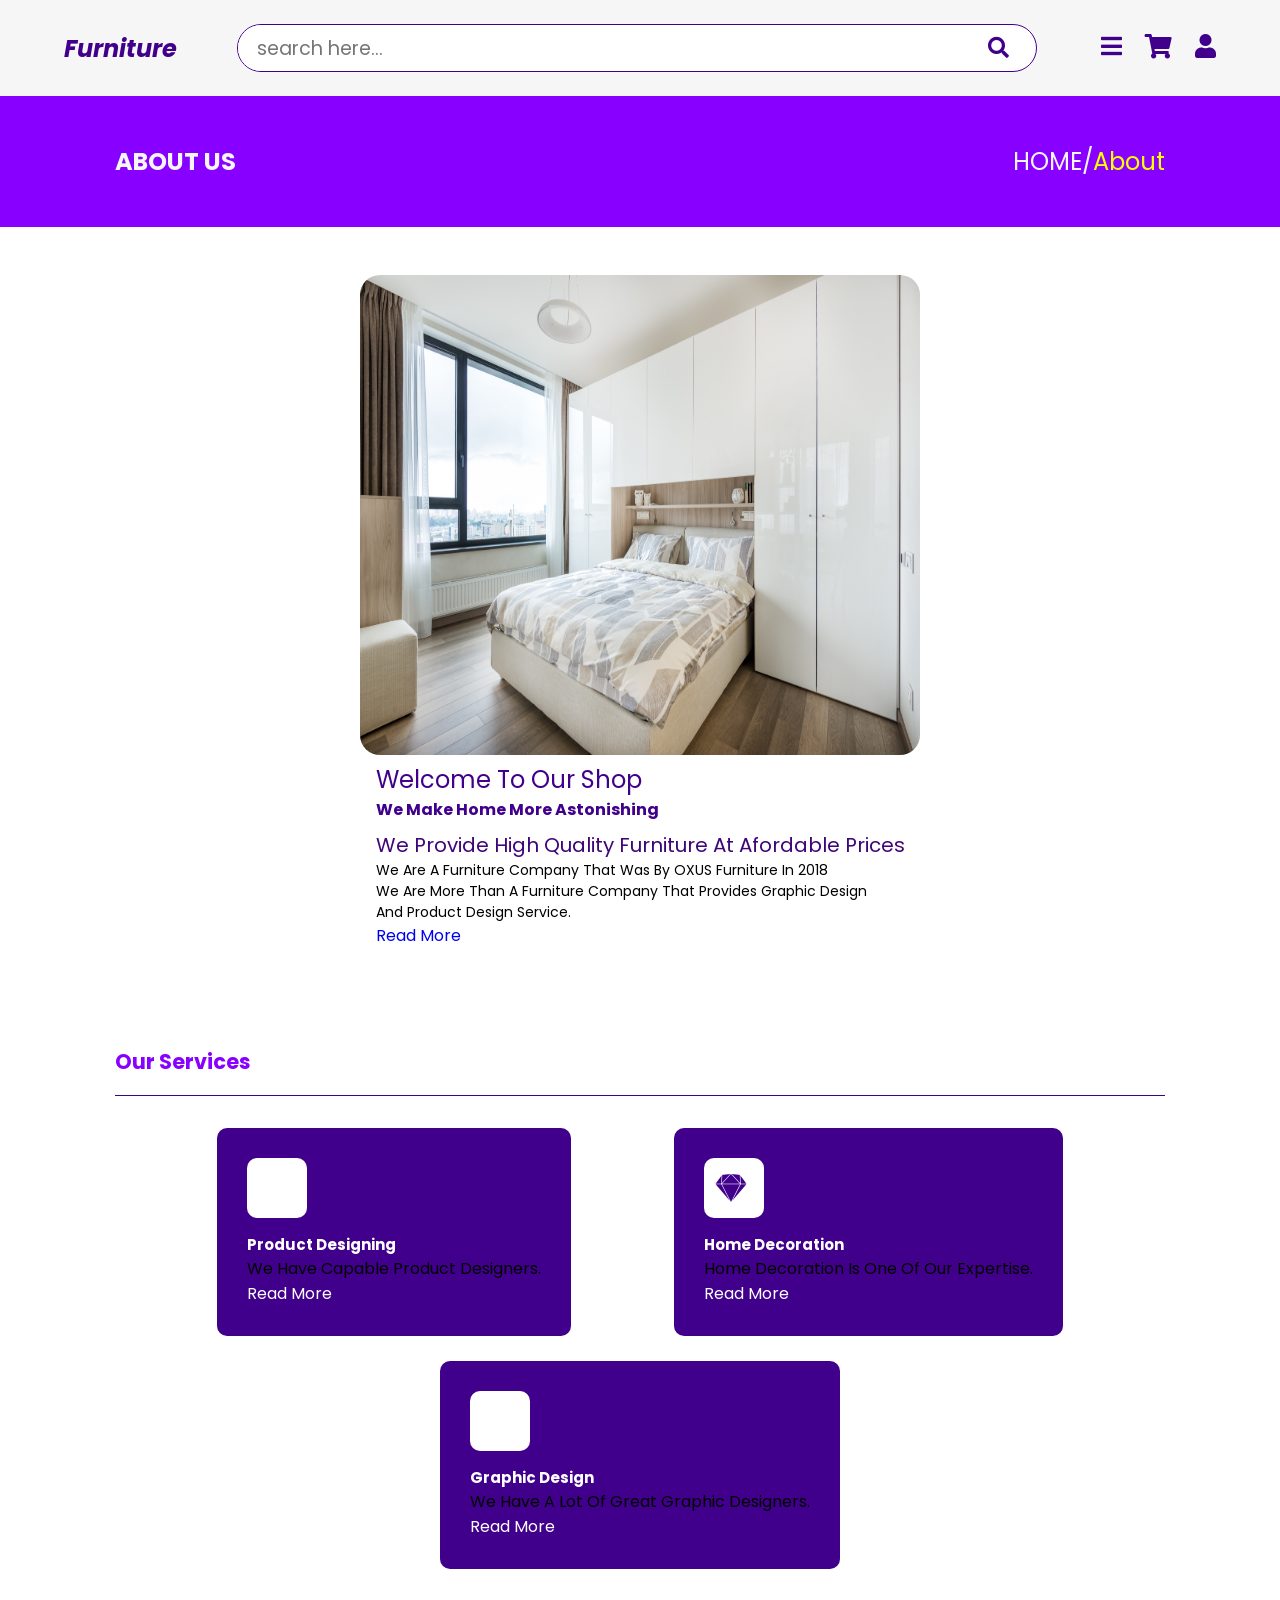
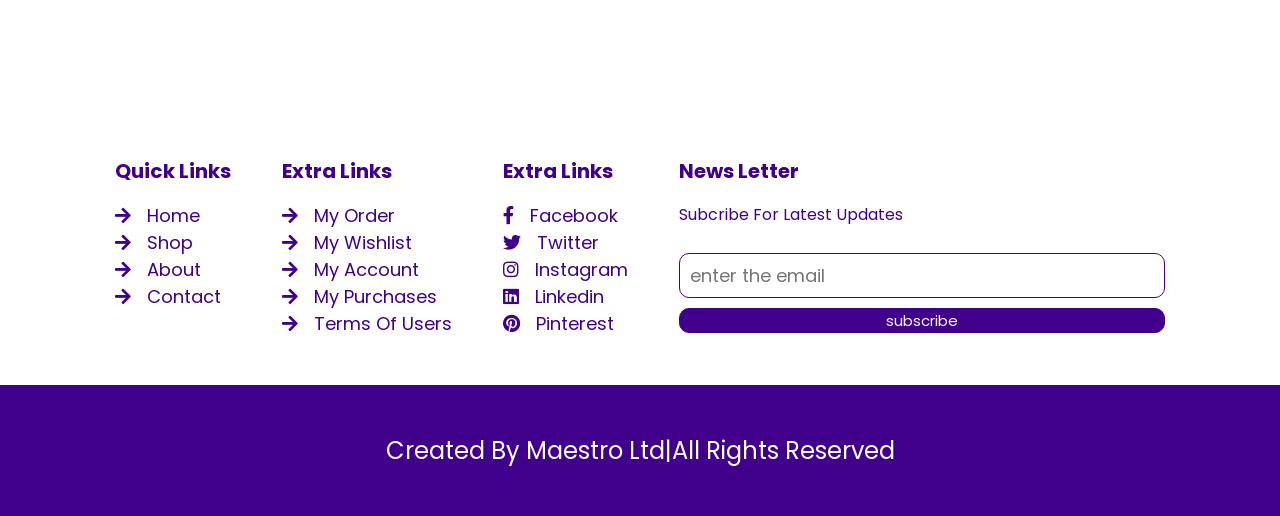
<file: index.html>
<!DOCTYPE html>
<html lang="en">
<head>
    <meta charset="UTF-8">
    <meta http-equiv="X-UA-Compatible" content="IE=edge">
    <meta name="viewport" content="width=device-width, initial-scale=1.0">
    <title>Document</title>
    <!-- font awesome file link -->
    <link rel="stylesheet" href="https://use.fontawesome.com/releases/v5.11.2/css/all.css">
    <link rel="stylesheet" href="https://maxst.icons8.com/vue-static/landings/line-awesome/line-awesome/1.3.0/css/line-awesome.min.css">
    <!-- custom css file link -->
    <link rel="stylesheet" href="./assets/CSS/style.css">
    <!-- <link rel="stylesheet" href="./assets/CSS/bootstrap.min.css"> -->
</head>
<body>
    
  <!-- header section start -->
  <header class="header">
       <a href="home.html" class="logo">
        <i class="lar la-lightbulb">furniture</i>
       </a>
       <form action="" class="search-form">
         <input type="search" placeholder="search here..." id="search-box">
         <label for="search-box" class="fas fa-search"></label>
       </form>

       <div class="icon">
        <div id="menu-btn" class="fas fa-bars"></div>
        <div id="search-btn" class="fas fa-search"></div>
        <div id="cart-btn" class="fas fa-shopping-cart"></div>
        <div id="login-btn" class="fas fa-user"></div>
       </div>
  </header>
  <!--header section end  -->

  <!-- closer-btn -->
  <div id="closer" class="fas fa-times"></div>

  <!-- NavBar -->
  <nav class="navbar">
    <img src="./assets/images/id-card.png" alt="" height="64px">
    <a href="home.html"><i class="fas fa-home"></i>Home</a>
    <a href="shop.html"><i class="fas fa-store"></i>Shop</a>
    <a href="about.html"><i class="fas fa-user"></i>About</a>
    <a href="contact.html"><i class="fas fa-envelope-open-text"></i></i>Contact</a>
  </nav>
 <!--// NAVBAR -->

 <!--Shopping Cart  -->
 <div class="shopping-cart">

    <div class="box">
        <i class="fas fa-times"></i>
        <img src="./assets/images/cart-img-4.jpg">
        <div class="content">
            <h3>model furniture</h3>
            <span class="quantity">1</span>
            <span class="multiply">x</span>
            <span class="price">$140.00</span>
        </div>
    </div>

    <div class="box">
        <i class="fas fa-times"></i>
        <img src="./assets/images/cart-img-4.jpg">
        <div class="content">
            <h3>model furniture</h3>
            <span class="quantity">1</span>
            <span class="multiply">x</span>
            <span class="price">$140.00</span>
        </div>
    </div>

    <div class="box">
        <i class="fas fa-times"></i>
        <img src="./assets/images/cart-img-4.jpg">
        <div class="content">
            <h3>model furniture</h3>
            <span class="quantity">1</span>
            <span class="multiply">x</span>
            <span class="price">$140.00</span>
        </div>
    </div>

    <div class="box">
        <i class="fas fa-times"></i>
        <img src="./assets/images/cart-img-4.jpg">
        <div class="content">
            <h3>model furniture</h3>
            <span class="quantity">1</span>
            <span class="multiply">x</span>
            <span class="price">$140.00</span>
        </div>
    </div>

    <h3 class="total">total:<span>$560.00</span></h3>

    <a href="#" class="btn">checkout cart</a>
    <!-- //Shopping cart -->
 </div>

    <!--Login form-->
    <div class="login-form">
        <form action="">
            <h3>login form</h3>
            <input type="email" placeholder="enter your email" class="box">
            <input type="password" placeholder="enter your password" class="box">
            <div class="remember">
                  <input type="checkbox" name="" id="remember-me">
                  <label for="remember-me">remember-me</label>
            </div>
            <input type="submit" value="login now" class="btn">
            <p>forget password? <a href="#">click here</a></p>
            <p>don't have an account? <a href="#">create now</a></p>
        </form>
    </div>

    <!--heading-->
    <section class="heading">
        <h3>about us</h3>
        <p><a href="home.html">home</a>/<span>about</span></p>
   </section>
   <!----------- -->


   <section class="about">

        <div class="image">
            <img src="./assets/images/bed1.jpg" alt="">
        </div>

        <div class="content">
            <span>welcome to our shop</span>
            <h3>we make home more astonishing</h3>
            <p>We provide high quality furniture at afordable prices
            <blockquote>We are a furniture company that was by OXUS furniture in 2018</blockquote>
            <blockquote>We are more than a furniture company that provides graphic design</blockquote>
            <blockquote>and product design service.</blockquote>
            </p>
            <a href="#service" class="btn">read more</a>
        </div>
   </section>




   <section class="services" id="service">

    <h1 class="title"><span>our services</span><a href="#">view all >></a></h1>
    
    <div class="container">
        <div class="row">

            <div class="col">
                <div class="service ">
                    <div class="iconbox">
                        <i class="las la-feather"></i>
                    </div>
                    <h3 >Product Designing</h3>
                    <p>We have capable product designers.</p>
                    <a href="#" class="custom-link">Read More</a>
                </div>
            </div>

            <div class="col">
                <div class="service ">
                    <div class="iconbox">
                        <i class="fab fa-sketch"></i>
                    </div>
                    <h3 >Home Decoration</h3>
                    <p>Home decoration is one of our expertise. </p>
                    <a href="#" class="custom-link">Read More</a>
                </div>
            </div>

            <div class="col">
                <div class="service ">
                    <div class="iconbox ">
                        <i class="las la-pencil-alt"></i>
                    </div>
                    <h3>Graphic design</h3>
                    <p>We have a lot of great graphic designers. </p>
                    <a href="#" >Read More</a>
                </div>         
        </div>

    </div>

   </section>




    <!--footer section-->
    <section class="footer">
        <div class="box-container">

            <div class="box">
                <h3>quick links</h3>
                <a href="home.html"><i class="fas fa-arrow-right"></i>Home</a>
                <a href="shop.html"><i class="fas fa-arrow-right"></i>Shop</a>
                <a href="about.html"><i class="fas fa-arrow-right"></i>About</a>
                <a href="contact.html"><i class="fas fa-arrow-right"></i>Contact</a>
            </div>

            <div class="box">
                <h3>extra links</h3>
                <a href="home.html"> <i class="fas fa-arrow-right"></i>my order</a>
                <a href="shop.html"><i class="fas fa-arrow-right"></i>my wishlist</a>
                <a href="about.html"><i class="fas fa-arrow-right"></i>my account</a>
                <a href="contact.html"><i class="fas fa-arrow-right"></i>my purchases</a>
                <a href="contact.html"><i class="fas fa-arrow-right"></i>terms of users</a>
            </div>

            <div class="box">
                <h3>extra links</h3>
                <a href="home.html"> <i class="fab fa-facebook-f"></i>facebook</a>
                <a href="shop.html"><i class="fab fa-twitter"></i>twitter</a>
                <a href="about.html"><i class="fab fa-instagram"></i>instagram</a>
                <a href="contact.html"><i class="fab fa-linkedin"></i>linkedin</a>
                <a href="contact.html"><i class="fab fa-pinterest"></i>pinterest</a>
            </div>

            <div class="box">
                <h3>news letter</h3>
                <p>subcribe for latest updates</p>
                <form action="">
                    <input type="email" name="" placeholder="enter the email" id="">
                    <input type="submit" value="subscribe" class="btn">
                </form>
            </div>

        </div>
    </section>
    <!--footer section-->
  
   <section class="credit">
        created by maestro ltd|all rights reserved 
   </section>

    <!-- Custom js file -->
    <script src="furnitures.js">


    </script>
</body>
</html>
</file>
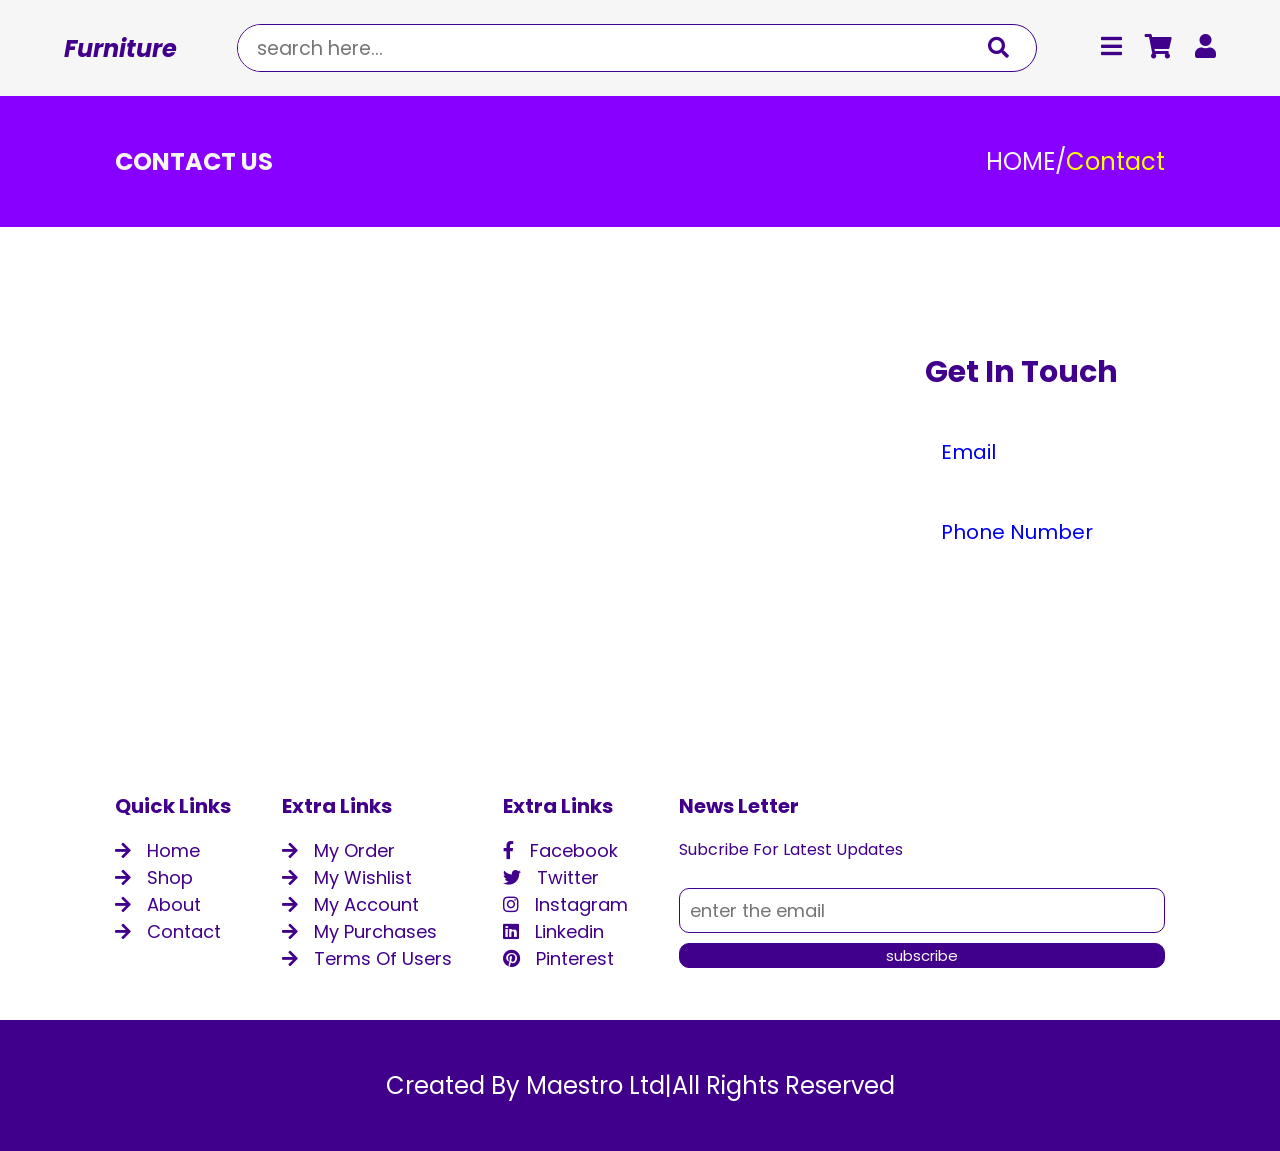
<file: contact.html>
<!DOCTYPE html>
<html lang="en">
<head>
    <meta charset="UTF-8">
    <meta http-equiv="X-UA-Compatible" content="IE=edge">
    <meta name="viewport" content="width=device-width, initial-scale=1.0">
    <title>Document</title>
    <!-- font awesome file link -->
    <link rel="stylesheet" href="https://use.fontawesome.com/releases/v5.11.2/css/all.css">
    <link rel="stylesheet" href="https://maxst.icons8.com/vue-static/landings/line-awesome/line-awesome/1.3.0/css/line-awesome.min.css">
    <!-- custom css file link -->
    <link rel="stylesheet" href="./assets/CSS/style.css">
</head>
<body>
    
  <!-- header section start -->
  <header class="header">
       <a href="home.html" class="logo">
        <i class="lar la-lightbulb">furniture</i>
       </a>
       <form action="" class="search-form">
         <input type="search" placeholder="search here..." id="search-box">
         <label for="search-box" class="fas fa-search"></label>
       </form>

       <div class="icon">
        <div id="menu-btn" class="fas fa-bars"></div>
        <div id="search-btn" class="fas fa-search"></div>
        <div id="cart-btn" class="fas fa-shopping-cart"></div>
        <div id="login-btn" class="fas fa-user"></div>
       </div>
  </header>
  <!--header section end  -->

  <!-- closer-btn -->
  <div id="closer" class="fas fa-times"></div>

  <!-- NavBar -->
  <nav class="navbar">
    <img src="./assets/images/communicate.png" alt="" height="64px">
    <a href="home.html"><i class="fas fa-home"></i>Home</a>
    <a href="shop.html"><i class="fas fa-store"></i>Shop</a>
    <a href="about.html"><i class="fas fa-user"></i>About</a>
    <a href="contact.html"><i class="fas fa-envelope-open-text"></i></i>Contact</a>
  </nav>
 <!--// NAVBAR -->

 <!--Shopping Cart  -->
 <div class="shopping-cart">

    <div class="box">
        <i class="fas fa-times"></i>
        <img src="./assets/images/cart-img-4.jpg">
        <div class="content">
            <h3>model furniture</h3>
            <span class="quantity">1</span>
            <span class="multiply">x</span>
            <span class="price">$140.00</span>
        </div>
    </div>

    <div class="box">
        <i class="fas fa-times"></i>
        <img src="./assets/images/cart-img-4.jpg">
        <div class="content">
            <h3>model furniture</h3>
            <span class="quantity">1</span>
            <span class="multiply">x</span>
            <span class="price">$140.00</span>
        </div>
    </div>

    <div class="box">
        <i class="fas fa-times"></i>
        <img src="./assets/images/cart-img-4.jpg">
        <div class="content">
            <h3>model furniture</h3>
            <span class="quantity">1</span>
            <span class="multiply">x</span>
            <span class="price">$140.00</span>
        </div>
    </div>

    <div class="box">
        <i class="fas fa-times"></i>
        <img src="./assets/images/cart-img-4.jpg">
        <div class="content">
            <h3>model furniture</h3>
            <span class="quantity">1</span>
            <span class="multiply">x</span>
            <span class="price">$140.00</span>
        </div>
    </div>

    <h3 class="total">total:<span>$560.00</span></h3>

    <a href="#" class="btn">checkout cart</a>
    <!-- //Shopping cart -->
 </div>

    <!--Login form-->
    <div class="login-form">
        <form action="">
            <h3>login form</h3>
            <input type="email" placeholder="enter your email" class="box">
            <input type="password" placeholder="enter your password" class="box">
            <div class="remember">
                  <input type="checkbox" name="" id="remember-me">
                  <label for="remember-me">remember-me</label>
            </div>
            <input type="submit" value="login now" class="btn">
            <p>forget password? <a href="#">click here</a></p>
            <p>don't have an account? <a href="#">create now</a></p>
        </form>
    </div>

    <!--heading-->
    <section class="heading">
        <h3>contact us</h3>
        <p><a href="home.html">home</a>/<span>contact</span></p>
   </section>
   <!----------- -->


   <!--  -->
   <div class="contact">
     <iframe class="map" src="https://www.google.com/maps/embed?pb=!1m18!1m12!1m3!1d506869.0831012142!2d3.361537423037147!3d7.019311180100035!2m3!1f0!2f0!3f0!3m2!1i1024!2i768!4f13.1!3m3!1m2!1s0x10398d6af7758517%3A0x17e6ec5eb71490c3!2sIdea%20Konsult%20Limited%20Adamasingba!5e0!3m2!1sen!2sng!4v1681062451797!5m2!1sen!2sng" width="600" height="450" style="border:0;" allowfullscreen="" loading="lazy" referrerpolicy="no-referrer-when-downgrade"></iframe>
     
     <div class="contact-us">
        <h2>Get In Touch</h2>
        <a href="mailto:jidechi67@gmail.com" class="custom-link"><i class="las la-inbox"></i>Email</a>
        <a href="tel:+234 8104537825" class="custom-link"><i class="las la-headset"></i>Phone Number</a>
     </div>
   </div>

   

    <!--footer section-->
    <section class="footer">
        <div class="box-container">

            <div class="box">
                <h3>quick links</h3>
                <a href="home.html"><i class="fas fa-arrow-right"></i>Home</a>
                <a href="shop.html"><i class="fas fa-arrow-right"></i>Shop</a>
                <a href="about.html"><i class="fas fa-arrow-right"></i>About</a>
                <a href="contact.html"><i class="fas fa-arrow-right"></i>Contact</a>
            </div>

            <div class="box">
                <h3>extra links</h3>
                <a href="home.html"> <i class="fas fa-arrow-right"></i>my order</a>
                <a href="shop.html"><i class="fas fa-arrow-right"></i>my wishlist</a>
                <a href="about.html"><i class="fas fa-arrow-right"></i>my account</a>
                <a href="contact.html"><i class="fas fa-arrow-right"></i>my purchases</a>
                <a href="contact.html"><i class="fas fa-arrow-right"></i>terms of users</a>
            </div>

            <div class="box">
                <h3>extra links</h3>
                <a href="home.html"> <i class="fab fa-facebook-f"></i>facebook</a>
                <a href="shop.html"><i class="fab fa-twitter"></i>twitter</a>
                <a href="about.html"><i class="fab fa-instagram"></i>instagram</a>
                <a href="contact.html"><i class="fab fa-linkedin"></i>linkedin</a>
                <a href="contact.html"><i class="fab fa-pinterest"></i>pinterest</a>
            </div>

            <div class="box">
                <h3>news letter</h3>
                <p>subcribe for latest updates</p>
                <form action="">
                    <input type="email" name="" placeholder="enter the email" id="">
                    <input type="submit" value="subscribe" class="btn">
                </form>
            </div>

        </div>
    </section>
    <!--footer section-->
  
   <section class="credit">
        created by maestro ltd|all rights reserved 
   </section>

    <!-- Custom js file -->
    <script src="furnitures.js">


    </script>
</body>
</html>
</file>
<file: assets/CSS/style.css>
@import url('https://fonts.googleapis.com/css2?family=Bai+Jamjuree:wght@400;500;600;700&family=Poppins:ital,wght@0,100;0,400;0,600;0,800;1,100;1,300;1,400;1,500;1,800&display=swap');

:root{
    --color-base:#f3f3f7;
    --color-main:rgb(0, 0, 0);
    --color-header:#f6f6f6;
    --color-brand:rgb(132, 28, 201);
    --color-text:rgb(65, 0, 139);
    --border:1px solid rgb(65, 0, 139)
}

*{
    font-family: 'Poppins', sans-serif;
    margin: 0;padding: 0;
    box-sizing: border-box;
    outline: none;border: none;
    text-decoration: none;
    text-transform: capitalize;
}

.header{
    padding: 1.5rem 5%;
    position: sticky;
    left: 0;right: 0; top: 0;
    z-index: 100;
    background:var(--color-header) ;
    display: flex;
    align-items: center;
    justify-content: space-between;
}
.logo{
    font-size: 1.5rem;
    font-weight: bolder;
    color: var(--color-text);
}
i{
    padding-right: 1.0rem;
}

.search-form{
    height: 3rem;
    width:50rem;
    border-radius: 4rem;
    background: white;
    overflow: hidden;
    display: flex;
    align-items: center;
    border: var(--border);
}

input{
   height: 100%;
   width: 100%;
   padding: 0 1.2rem;
   font-size:1.2rem;
   color : var(--color-base);
   text-transform: none;
}

label{
    font-size: 1.3rem;
    padding-right:1.7rem;
    cursor:pointer;
    color: var(--color-text);

}
label:hover{
 color:var(--color-brand);
}

.icon div{
    margin-left: 1.2rem;
    font-size: 1.5rem;
    cursor: pointer;
    color:  var(--color-text);
}
.icon div:hover{
    color:var(--color-brand);
}

#search-btn{
    display: none;
}

@keyframes rotate{
   0%{
    transform: rotate(360deg);
    opacity: 0;
   }
}
#closer{
    position: fixed;
    top:1.5rem;right:2rem;
    font-size: 2.5rem;
    cursor: pointer;
    z-index:1000 ;
    color: var(--color-text);
    animation: rotate .4s linear;
    display: none;
}
#closer:hover{
    color:var(--color-brand);
}

/* navbar */
.navbar{
    position: fixed;
    top:0;right: -101%;
    width:25rem;
    height: 100vh;
    z-index: 100;
    background: rgb(245, 245, 245 ,0.8);
    display: flex;
    align-items: center;
    justify-content: center;
    flex-flow: column;
}
.navbar.active{
    right: 0;
    box-shadow:100rem yellow;
    transition: .4s linear;
}
.navbar a{
    margin:1.2rem 0;
    font-size: 25px;
    color:  var(--color-text);
    text-align: center;
}
.navbar #icon-nav{
   color: var(--color-text);
   font-size: 100px;  
}
a:hover{
    color: var(--color-brand);
}
/* navbar end */

/* shopping cart */
.shopping-cart{
    position: fixed;
    top:0;right:-101%;
    width:30rem;
    height: 100vh;
    z-index: 100;
    background: rgb(245, 245, 245 ,0.8);
    padding: 2rem;
    padding-top: 8rem;
    overflow-y: scroll;
}

.shopping-cart .box{
    display: flex;
    align-items: center;
    gap: 1.5rem;
    position: relative;
    border-radius: 10px;
    margin-bottom: 2rem;
}
.shopping-cart.active{
    right: 0;
    box-shadow:darkslategray;
    transition: .4s linear;
}
.fa-times{
    position: absolute;
    top: 50%;right: 1rem;
    transform: translateY(-20%);
    font-size: 1.2rem;
    color:var(--color-text);
    cursor: pointer;
}
.fa-times:hover{
    color:var(--color-brand);
}
.box img{
    height: 120px;
    width: 120px;
    border: var(--border);
    border-radius: 10px;
}
.content h3{
  color: var(--color-text); ;
  font-size: 16px;
  padding-bottom: .5rem;
}
.content span{
    font-size: 1.5rem;
    color: var(--color-text);
    
}
.multiply{
    margin:0 1rem;
}
.total{
    text-align: center;
    font-size: 2rem;
    padding:1rem 0;
    color:var(--color-text);
}
.shopping-cart .btn{
    display: inline-block;
    margin-top: 1rem;
    padding: 1.0rem 3rem;
    font-size: 1.7rem;
    background:var(--color-text);
    color:white;
    cursor:pointer;
    width: 100%;
    border-radius: 5px;
    text-align: center;
}
.shopping-cart .btn:hover{
    background:var(--color-brand);
}
/* shopping cart */


/* login form */
.login-form{
    position: fixed;
    top:0;right: -101%;
    width:30rem;
    height: 100vh;
    z-index: 100;
    background: whitesmoke;
    padding: 2rem;
    display: flex;
    justify-content: center;
    align-items: center ;
    
}
.login-form.active{
    right: 0;
    box-shadow:darkslategray;
    transition: .4s linear;
}
.login-form form{
    padding: 1.5rem;
    border-radius: 10px;
    border: var(--border);
}
.login-form h3{
    font-size: 1.2rem;
    padding-bottom: 1rem;
    color: var(--color-text);
}
.login-form .box{
    width: 100%;
    text-transform: none;
    font-size: 1.2rem;
    color:var(--color-text);
    padding: 0.5rem 1.5rem;
    border: var(--border);
    border-radius: 10px;
    margin: 0.7rem 0;
}
.remember{
    display: flex;
    align-items: center;
}
/* .remember input{
    cursor: pointer;
    font-size: 0.5rem;
    position: relative;
    right:60px ;
    
}
.remember label{
    position: relative;
    width:100%;
    right:120px ;
    padding: 0.5rem 0;
    cursor: pointer;
    font-size: 1.2rem;
    color: var(--color-text);
} */
.login-form .btn{
    margin: 1rem 0;
    width: 100%;
    font-size: 1.7rem;
    background:var(--color-text);
    color:white;
    cursor:pointer;
    width: 100%;
    border-radius: 5px;
    text-align: center;

}
.login-form p{
    padding-top: 1rem;
    font-size: 1.2rem;
    color: purple;
}
.login-form a:hover{
    color:var(--color-brand);
    text-decoration: underline;
}




/* footer */

.footer {
    margin-top: 50px;
    background-color:white; 
}

section .box-container{
    display: flex;
    flex-flow: wrap;
    justify-content: space-between;
}
.box-container .box{
    border: none;
}
.box-container h3{
    font-size: 20px;
    color: var(--color-text);
    padding: 1rem 0;
}
.box-container p{
    font-size: 16px;
    color: var(--color-text);
    padding-bottom: 1rem ;
}
.box-container a{
    font-size: 18px;
    color: var(--color-text);
    padding-bottom: 1rem 0;
    display: block;
}
.box-container a:hover{
    color: var(--color-brand);
}
.box-container i:hover{
    padding-right: 3rem;
}
.box-container form input[type="email"]{
    width: 100%;
    padding:0.5rem 0.6rem;
    font-size:18px;
    text-transform: none;
    margin: 10px 0;
    border:var(--border);
    border-radius: 10px;
}
.box-container form input[type="submit"]{
    cursor: pointer;
    background-color: var(--color-text);
    font-size:15px;
    border:var(--border);
    border-radius: 10px;
    color: #f6f6f6;
}
section{
    padding: 3rem 9%;
}

.credit{
    text-align: center;
    font-size: 1.5rem;
    color:white;
    background: var(--color-text);
}

/*foooter end  */

/*Home section*/
.home{
    width: 100%;
    min-height: 90vh;
    background-image: url(../images/background.jpg);
    background-repeat: no-repeat;
    background-size: cover;
    background-position:center;
    background-attachment:local;
    display: flex;
    flex-direction: column;
    justify-content: center;
}

.home h1{
    font-size: 2.4rem;
}
.home p{
 font-size: 1.3rem;
 color: var(--color-main);
 margin: 0.4rem 0 1.8rem;
}
.home span{
    color: var(--color-text);
}
.home img{
    height: 100%;
    width: 100%;
}
.home .btn{
    padding: 10px 14px;
    background-color: var(--color-text);
    color: #edecea;
    border-radius: 0.5rem;
    font-size: 14px;
    width: fit-content;
}
/* home section */

/* BANNER */
.banner-container{
    display: flex;
    justify-content: space-around;
    align-items: center;
    flex-flow: wrap;
}
.banner-container .banner{
    border-radius: 10px;
    border-top-left-radius: 50px;
    margin-bottom: 10px;
    height: 25rem;
    overflow: hidden;
    position: relative;
}



/* shop */
.seller .banner{
    border-radius: 30px;
    margin-bottom: 10px;
    height: 25rem;
    overflow: hidden;
    position: relative;
}
.banner img{
    height: 100%;
    width: 100%;
    object-fit: cover;
}
.banner img:hover{
    transform: scale(1.2);
}
.banner .content{
    position: absolute;
    top:55% ; left:0.3rem ;
    transform: translateY(-50%);
}

.banner span{
    font-size: 1.2rem;
    color:var(--color-main);
}
.banner h3{
    font-size: 1.5rem;
    color:var(--color-text);
    padding-top: 0.5rem;
} 
.banner .btn{
    background-color: var(--color-text);
    color: #f6f6f6;
    border-radius:5px;
    padding:10px;
}
/*  */
/* Home */
.banner-container .best-seller{
   background: #b1b1bb;
   border-radius:10px;
   border-top-left-radius: 50px;
   margin-bottom: 20px;

}


/* shop */
.banner-container .seller{
    background: var(--color-base);
    border-radius:30px;
    margin-bottom: 20px;
    
 }
.banner-container .content{
   font-size: 20px;
   color: yellow;
   padding:1.5rem 2rem ;
}
.banner-container .price{
    font-size: 20px;
    color: var(--color-text);
 }



/*--------Shop.html------- */
/* heading */
.heading{
    background-color: #8800ff;
    display: flex;
    align-items: center;
    justify-content: space-between;
    padding-top: 3rem;
    padding-bottom: 3rem;
}
.heading h3{
   font-size: 1.5rem;
   text-transform: uppercase;
   color: #f6f6f6;
}
.heading p{
    font-size: 1.5rem;
    text-transform: uppercase;
    color: #f6f6f6;
}
.heading span{
    color: yellow ;
}
.heading a{
    text-transform: uppercase;
    color: #f6f6f6;
}
.heading a:hover{
    color: #f6f6f6;
}

/* Category */
#category{
    display: flex;
    flex-flow: wrap;
    justify-content: space-between;
}
#category .img{
   border-radius: 50px;
}
.shop-category{
    text-align: center;
}
.shop-category img{
    padding: 2rem;
    height: 13.5rem;
    text-align: center;
}
#category .shop-category:hover{
    background: var(--color-brand);
    border-radius: 10px;
}
#category .image{
    height:4rem ;
    margin-bottom: 1rem;
}
#category h3{
    font-size: 1.5rem;
    color: var(--color-text);
}

/* //Category */








 
/* products */
.title{
    display: flex;
    align-items: center;
    justify-content: space-between;
    margin-bottom: 2rem;
    border-bottom:var(--border);
    padding-bottom: 1rem;
}
.title span{
    font-size: 1.3rem;
    color: #8800ff;
}
.title a{
    font-size: 1.5rem;
   
}
.title a:hover{
    color: #8800ff;
}
.product-container{
    display: flex;
    justify-content: space-around;
    align-items: center;
    flex-flow: wrap;
}
.product-container .products{
    border-radius: 10px;
    border-top-left-radius: 50px;
    margin-bottom: 10px;
    height: 25rem;
    overflow: hidden;
    position: relative;
}
.product img{
    height: 100%;
    width: 100%;
    object-fit: cover;
}
.products img:hover{
    transform: scale(1.2);
}
.products .content{
    position: absolute;
    top:55% ; left:0.3rem ;
    transform: translateY(-50%);
}

.products span{
    font-size: 1.2rem;
    color:var(--color-main);
}
.products h3{
    font-size: 1.5rem;
    color:var(--color-text);
    padding-top: 0.5rem;
} 
.products .btn{
    background-color: var(--color-text);
    color: #f6f6f6;
    border-radius:5px;
    padding:10px;
}
/*  */
.product-container .best-seller{
   background: #b1b1bb;
   border-radius:10px;
   border-top-left-radius: 50px;
}
.product-container .content{
   font-size: 20px;
   color: yellow;
   padding:1.5rem 2rem ;
}
.product-container .price{
    font-size: 20px;
    color: var(--color-text);
 }


.icons  a{

    text-align: center;
    height: 5rem;
    line-height: 5rem;
    width:5rem;
    background: #ffffff;
    color:var(--color-text);
    font-size: 1.3rem;
    border-radius: 20px;
    margin-bottom: 15px;
}
.icons  a:hover{
    background:var(--color-text) ;
    color:white;
    
}
/*products end  */
/*--------Shop.html------- */



/*--------About.html------- */
.about{
    display: flex;
    align-items: center;
    flex-wrap: wrap;
    justify-content: space-around;
}
.image img{
    height:30rem ;
    width: 560px;
    border-radius: 20px ;
}
.about p{
    color: rgb(63, 5, 121);
    font-size: 20px;
}
.about blockquote{
    color: black;
    font-size: 14px;
}
/* About ends */

/* Services */
.services .row{
    display: flex;
    flex-flow: wrap;
    align-items: center;
    justify-content: space-evenly;
}
.col{
  padding: 30px ;
  background-color: var(--color-text);
  border-radius: 10px;
  margin-bottom: 25px;

}
.col h3{
    color:  white;
    font-size: 15px;
}
.iconbox{
    width: 60px;
    height: 60px;
    display: flex;
    align-items: center;
    justify-content: center;
    font-size: 32px;
    background-color:white;
    padding-left: 11px;
    color: var(--color-text);
    border-radius: 10px;
    margin-bottom: 15px;
    
}
.services a{
    color: white;
}
/* Services */

/* Contact.html */
.contact{
    display: flex;
    justify-content: space-evenly;
    align-items: center;
    flex-wrap:wrap ;
}
.contact-us{
    display: flex;
    flex-direction: column;
}
.contact-us i{
  font-size: 40px;
}
.contact-us h2{
   font-size: 30px;
   color: var(--color-text);
}
.contact-us a{
   font-size: 20px;
   padding-top: 20px;
}
map{
    width: 30rem;
    height: 20rem;
}







/* Media queries */
@media (max-width:991px){
    html{
        font-size: 55%;
    }
    .header{
        padding: 2rem;
    }
    section{
        padding: 3rem 2rem;
    }
    
    
}
@media (max-width:768px){
   
    #search-btn{
        display: inline-block;
    }
    .content h3{
        color: var(--color-text); ;
        font-size: 14px;
        padding-bottom: .5rem;
    }
    .content span{
          font-size: 1.0rem;
          color: var(--color-text);
          
      }
    .search-form{
       position: absolute;
       top: -101%;right: 0;left: 0;
       width: 100%;
       border-radius: 0;
       border-left: 0;
       border-right: 0;
    }
    .search-form.active{
        top: 99%;
    }
}
@media (max-width:576px){
    html{
        font-size: 50%;
    }
    .home{
        width: 100%;
        min-height: 60vh;
        background-image: url(../images/background.jpg);
        background-repeat: no-repeat;
        background-size: cover;
        background-position:center;
        background-attachment:local;
        display: flex;
        flex-direction: column;
        justify-content: center;
    }
    .box-container{
        display: flex;
        flex-direction: column;
        justify-content: center;
    }
    /* shop Section */
    .heading{
        flex-flow: column;
        gap:1rem
    }
}
</file>
